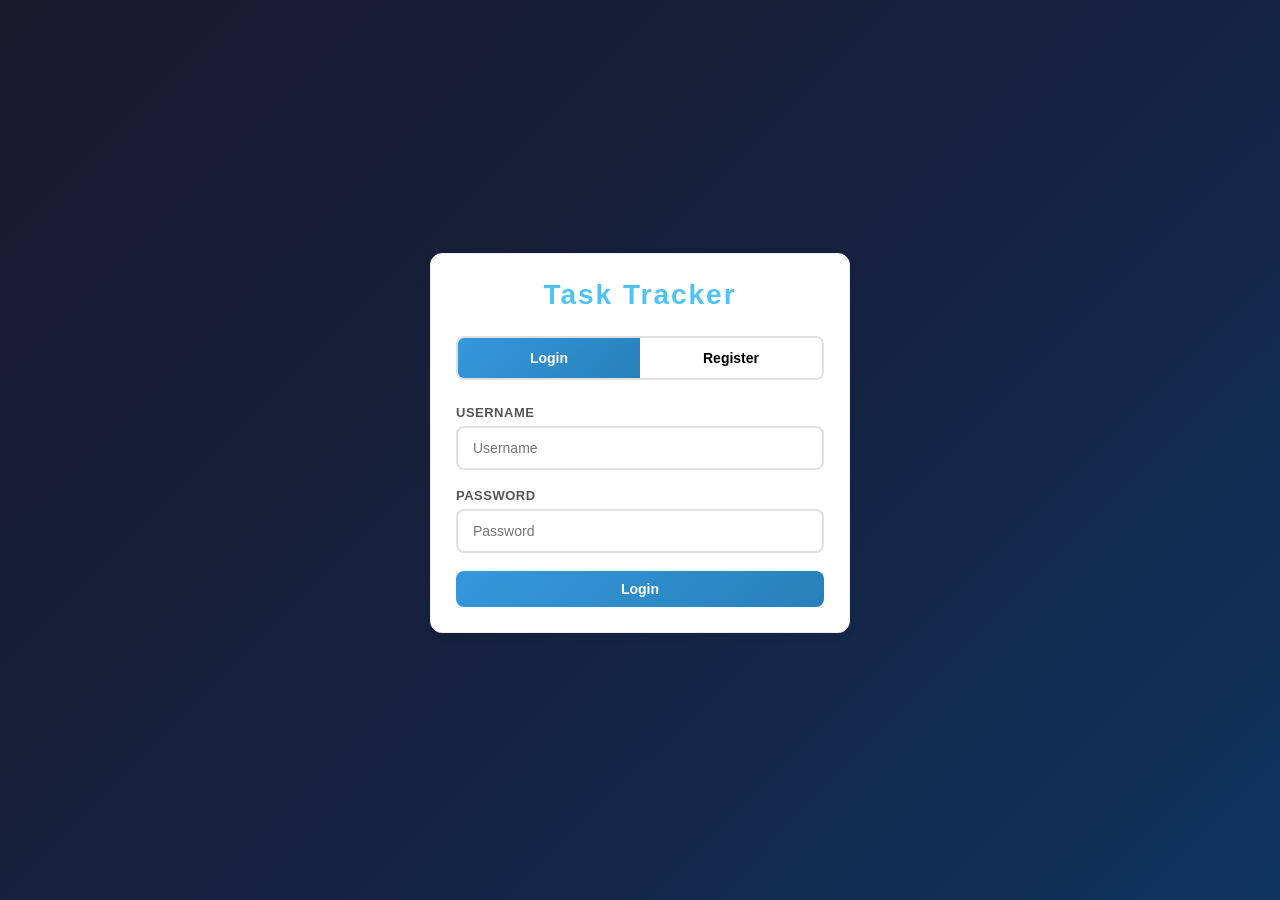
<file: src/main/resources/static/index.html>
<!DOCTYPE html>
<html lang="sq">
<head>
    <meta charset="UTF-8">
    <meta name="viewport" content="width=device-width, initial-scale=1.0">
    <title>Task Tracker - Login</title>
    <link rel="stylesheet" href="css/style.css">
</head>
<body class="login-page">

<div class="login-container">
    <div class="card">
        <h2>Task Tracker</h2>

        <div class="tabs">
            <button class="tab active" onclick="showTab('login')">Login</button>
            <button class="tab" onclick="showTab('register')">Register</button>
        </div>

        <div id="alert" class="alert" style="display:none"></div>

        <div id="loginForm">
            <div class="form-group">
                <label>Username</label>
                <input type="text" id="loginUsername" placeholder="Username">
            </div>
            <div class="form-group">
                <label>Password</label>
                <input type="password" id="loginPassword" placeholder="Password">
            </div>
            <button class="btn btn-primary" style="width:100%" onclick="login()">Login</button>
        </div>

        <div id="registerForm" style="display:none">
            <div class="form-group">
                <label>Username</label>
                <input type="text" id="regUsername" placeholder="Min 3 karaktere">
            </div>
            <div class="form-group">
                <label>Email</label>
                <input type="email" id="regEmail" placeholder="email@example.com">
            </div>
            <div class="form-group">
                <label>Password</label>
                <input type="password" id="regPassword" placeholder="Min 8 karaktere">
            </div>
            <button class="btn btn-success" style="width:100%" onclick="register()">Register</button>
        </div>
    </div>
</div>

<script src="js/auth.js"></script>
</body>
</html>
</file>
<file: src/main/resources/static/css/style.css>
* {
    margin: 0;
    padding: 0;
    box-sizing: border-box;
}

body {
    font-family: 'Segoe UI', Arial, sans-serif;
    background-color: #f0f2f5;
    color: #333;
}

.container {
    max-width: 1200px;
    margin: 0 auto;
    padding: 20px;
}

/* NAVBAR */
.navbar {
    background: linear-gradient(135deg, #1a1a2e, #16213e);
    padding: 15px 30px;
    display: flex;
    justify-content: space-between;
    align-items: center;
    box-shadow: 0 2px 10px rgba(0,0,0,0.3);
}

.navbar h1 {
    color: #4fc3f7;
    font-size: 22px;
    font-weight: 700;
    letter-spacing: 1px;
}

.navbar a {
    color: #ccc;
    text-decoration: none;
    margin-left: 20px;
    font-size: 14px;
    transition: color 0.2s;
}

.navbar a:hover { color: white; }

.navbar button {
    background: #e74c3c;
    color: white;
    border: none;
    padding: 8px 16px;
    border-radius: 20px;
    cursor: pointer;
    margin-left: 15px;
    font-size: 13px;
    transition: background 0.2s;
}

.navbar button:hover { background: #c0392b; }

/* LOGIN PAGE */
.login-page {
    min-height: 100vh;
    background: linear-gradient(135deg, #1a1a2e, #16213e, #0f3460);
    display: flex;
    align-items: center;
    justify-content: center;
}

.login-container {
    width: 420px;
}

.login-container h2 {
    text-align: center;
    margin-bottom: 25px;
    color: #4fc3f7;
    font-size: 28px;
    letter-spacing: 2px;
}

/* CARDS */
.card {
    background: white;
    border-radius: 12px;
    padding: 25px;
    margin-bottom: 15px;
    box-shadow: 0 2px 8px rgba(0,0,0,0.08);
    transition: transform 0.2s, box-shadow 0.2s;
    border: 1px solid #eee;
}

.card:hover {
    transform: translateY(-3px);
    box-shadow: 0 8px 20px rgba(0,0,0,0.12);
}

.card h3 {
    font-size: 18px;
    color: #1a1a2e;
    margin-bottom: 8px;
}

/* FORMS */
.form-group {
    margin-bottom: 18px;
}

.form-group label {
    display: block;
    margin-bottom: 6px;
    font-weight: 600;
    font-size: 13px;
    color: #555;
    text-transform: uppercase;
    letter-spacing: 0.5px;
}

.form-group input,
.form-group select,
.form-group textarea {
    width: 100%;
    padding: 12px 15px;
    border: 2px solid #e0e0e0;
    border-radius: 8px;
    font-size: 14px;
    transition: border-color 0.2s;
    outline: none;
}

.form-group input:focus,
.form-group select:focus,
.form-group textarea:focus {
    border-color: #4fc3f7;
}

/* BUTTONS */
.btn {
    padding: 10px 22px;
    border: none;
    border-radius: 8px;
    cursor: pointer;
    font-size: 14px;
    font-weight: 600;
    transition: all 0.2s;
}

.btn-primary {
    background: linear-gradient(135deg, #3498db, #2980b9);
    color: white;
}

.btn-success {
    background: linear-gradient(135deg, #2ecc71, #27ae60);
    color: white;
}

.btn-danger {
    background: linear-gradient(135deg, #e74c3c, #c0392b);
    color: white;
}

.btn:hover { opacity: 0.9; transform: translateY(-1px); }

/* TABS */
.tabs {
    display: flex;
    margin-bottom: 25px;
    border-radius: 8px;
    overflow: hidden;
    border: 2px solid #e0e0e0;
}

.tab {
    flex: 1;
    padding: 12px;
    cursor: pointer;
    border: none;
    background: white;
    font-size: 14px;
    font-weight: 600;
    transition: all 0.2s;
}

.tab.active {
    background: linear-gradient(135deg, #3498db, #2980b9);
    color: white;
}

/* BADGES */
.badge {
    padding: 4px 10px;
    border-radius: 20px;
    font-size: 11px;
    font-weight: 700;
    text-transform: uppercase;
    letter-spacing: 0.5px;
}

.badge-todo { background: #fff3cd; color: #856404; border: 1px solid #ffc107; }
.badge-progress { background: #cce5ff; color: #004085; border: 1px solid #3498db; }
.badge-completed { background: #d4edda; color: #155724; border: 1px solid #2ecc71; }
.badge-high { background: #f8d7da; color: #721c24; border: 1px solid #e74c3c; }
.badge-medium { background: #fff3cd; color: #856404; border: 1px solid #ffc107; }
.badge-low { background: #e2e3e5; color: #383d41; border: 1px solid #95a5a6; }

/* ALERTS */
.alert {
    padding: 12px 18px;
    border-radius: 8px;
    margin-bottom: 15px;
    font-size: 14px;
    font-weight: 500;
}

.alert-error { background: #f8d7da; color: #721c24; border: 1px solid #f5c6cb; }
.alert-success { background: #d4edda; color: #155724; border: 1px solid #c3e6cb; }

/* GRID */
.grid {
    display: grid;
    grid-template-columns: repeat(auto-fill, minmax(320px, 1fr));
    gap: 20px;
}

/* MODAL */
.modal {
    display: none;
    position: fixed;
    top: 0; left: 0;
    width: 100%; height: 100%;
    background: rgba(0,0,0,0.6);
    z-index: 1000;
    backdrop-filter: blur(3px);
}

.modal.active { display: flex; align-items: center; justify-content: center; }

.modal-content {
    background: white;
    padding: 35px;
    border-radius: 16px;
    width: 520px;
    max-width: 90%;
    box-shadow: 0 20px 60px rgba(0,0,0,0.3);
}

.modal-header {
    display: flex;
    justify-content: space-between;
    align-items: center;
    margin-bottom: 25px;
}

.modal-header h3 {
    font-size: 20px;
    color: #1a1a2e;
}

.modal-close {
    cursor: pointer;
    font-size: 22px;
    background: none;
    border: none;
    color: #999;
    transition: color 0.2s;
}

.modal-close:hover { color: #333; }

/* FILTER BAR */
.filter-bar {
    display: flex;
    gap: 12px;
    margin-bottom: 25px;
    flex-wrap: wrap;
    background: white;
    padding: 15px;
    border-radius: 12px;
    box-shadow: 0 2px 8px rgba(0,0,0,0.06);
}

.filter-bar select,
.filter-bar input {
    padding: 10px 14px;
    border: 2px solid #e0e0e0;
    border-radius: 8px;
    font-size: 14px;
    outline: none;
    transition: border-color 0.2s;
}

.filter-bar input { flex: 1; min-width: 200px; }

.filter-bar select:focus,
.filter-bar input:focus { border-color: #4fc3f7; }

/* PAGE HEADER */
.page-header {
    display: flex;
    justify-content: space-between;
    align-items: center;
    margin-bottom: 25px;
    padding-bottom: 15px;
    border-bottom: 2px solid #eee;
}

.page-header h2 {
    font-size: 24px;
    color: #1a1a2e;
}
.back-link {
    display: inline-flex;
    align-items: center;
    gap: 6px;

    padding: 10px 22px;

    background: linear-gradient(135deg, #3498db, #2980b9);
    color: white;

    border-radius: 8px;
    text-decoration: none;

    font-size: 14px;
    font-weight: 600;

    box-shadow: 0 2px 8px rgba(0,0,0,0.08);

    transition: all 0.2s;
}

.back-link:hover {
    background: linear-gradient(135deg, #3498db, #2980b9);
    color: white;
    transform: translateY(-1px);
}
</file>
